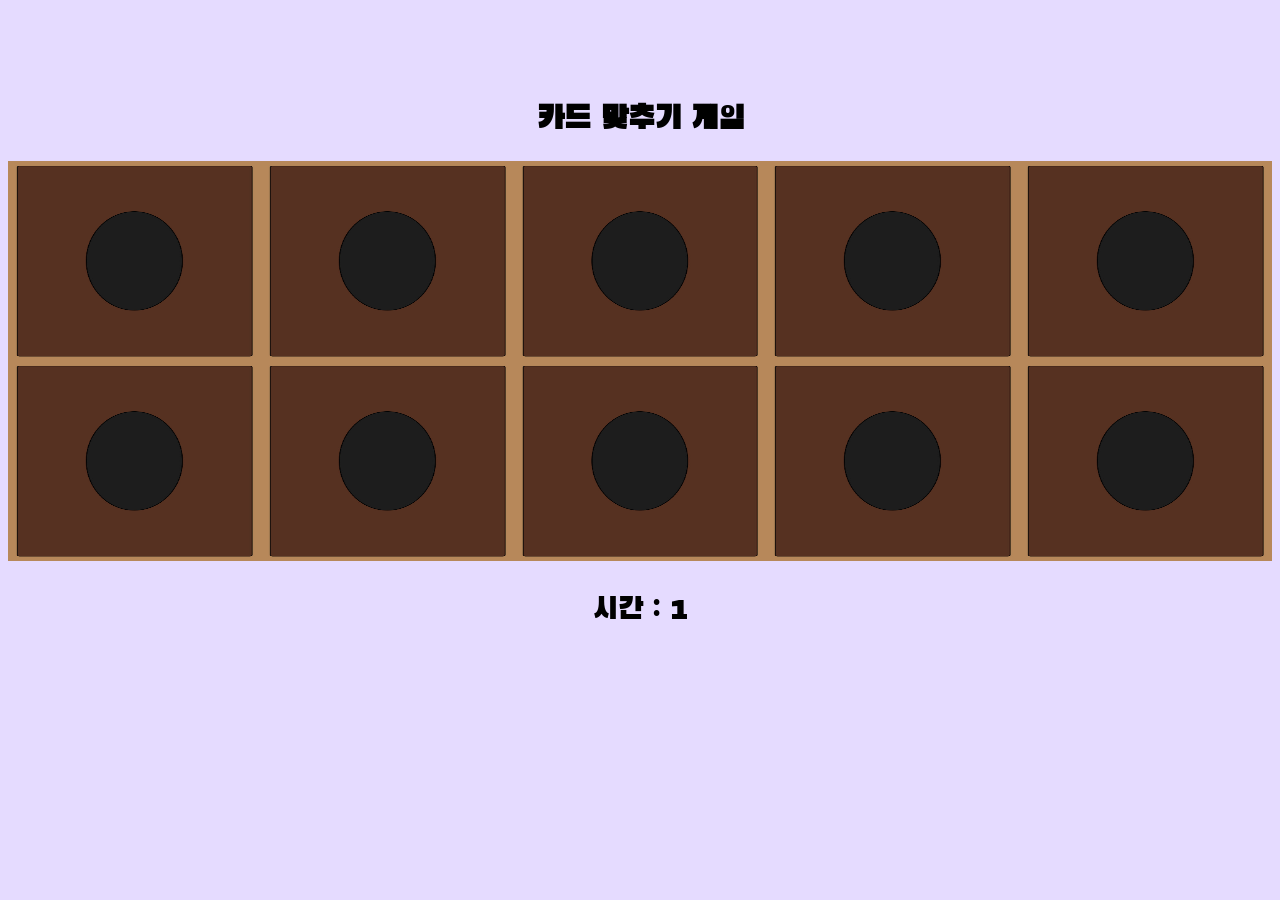
<file: index.html>
<!DOCTYPE html>
<html lang="en">
<head>
    <meta charset="UTF-8">
    <meta http-equiv="X-UA-Compatible" content="IE=edge">
    <meta name="viewport" content="width=device-width, initial-scale=1.0">
    <title>👏짝맞추기 게임</title>
    <link rel="stylesheet" href="style.css">
    <link rel="preconnect" href="https://fonts.googleapis.com">
    <link rel="preconnect" href="https://fonts.gstatic.com" crossorigin>
    <link href="https://fonts.googleapis.com/css2?family=Black+Han+Sans&display=swap" rel="stylesheet">
</head>
<body>
    <h1>카드 맞추기 게임</h1>
    <div class="card_space"></div>
    <p>시간 : </p>
</body>
<script src="main.js"></script>
</html>
</file>
<file: style.css>
body {
    font-family: 'Black Han Sans', sans-serif;
    text-align: center;
    margin-top: 100px;
    background-color: #e5dbff;
}

p {
    font-size: 30px;
}

.card_space{
    display: flex;
    justify-content: center;
    flex-wrap: wrap;
}

img {
    display: flex;
    flex: 1 1 20%;
    height: 200px;
    width: 80px;
    transition: transform 1s;
    transform-style: preserve-3d;
}
</file>
